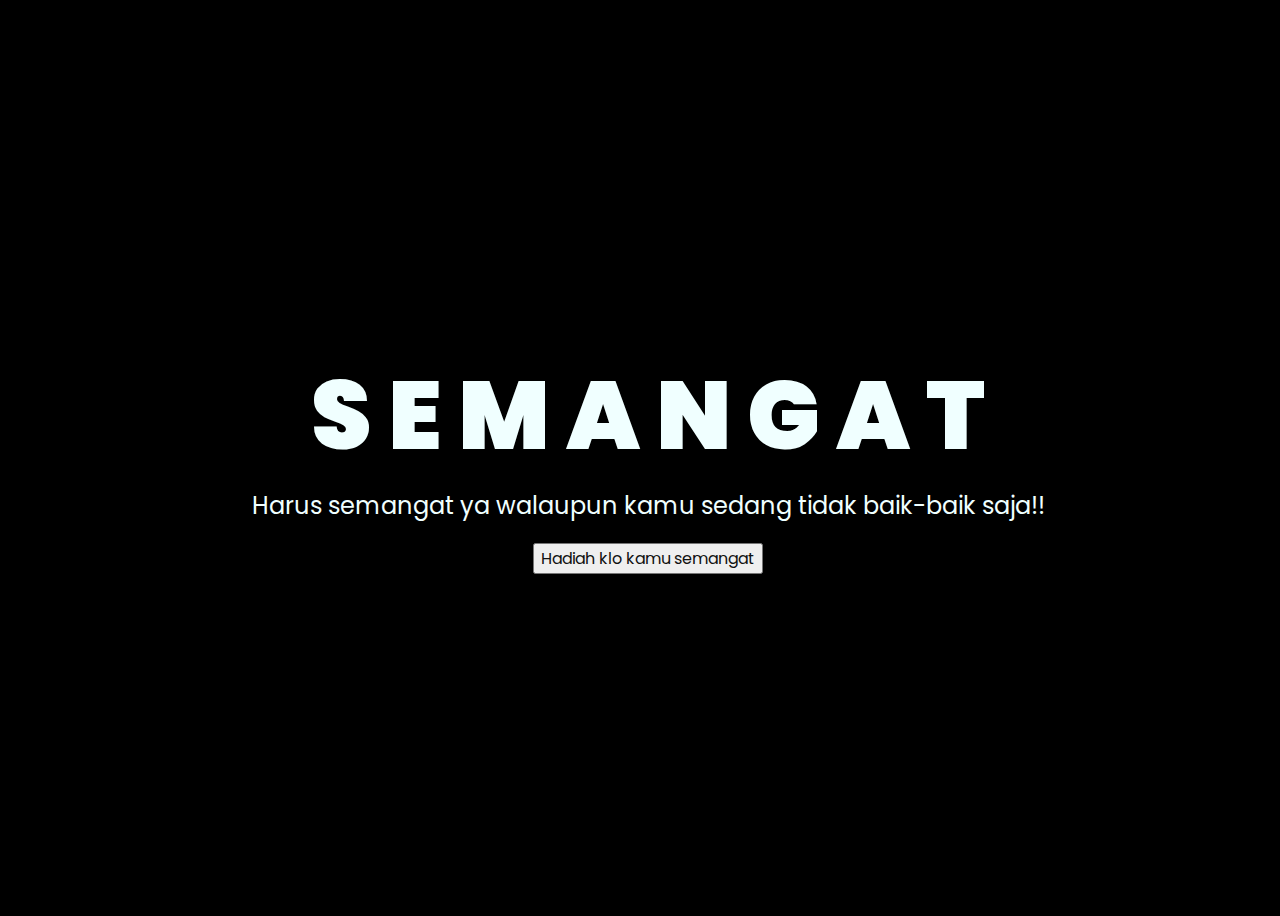
<file: kado-main/kado-main/index.html>
<!DOCTYPE html>
<html lang="en">
<head>
    <meta charset="UTF-8">
    <meta http-equiv="X-UA-Compatible" content="IE=edge">
    <meta name="viewport" content="width=device-width, initial-scale=1.0">
    <link rel="stylesheet" href="css/style.css">
    <link rel="icon" href="img/flowers.png" type="image/x-icon">
    <title>Flowers</title>
</head>
<body>
    <div class="greetings">
    <!-- silahkan menambah kata sesuai keinginan dengan <span>text...</span -->
        <span>S</span>
        <span>E</span>
        <span>M</span>
        <span>A</span>
        <span>N</span>
        <span>G</span>
        <span>A</span>
        <span>T</span>
    </div>
    <div class="description">
        <span>Harus semangat ya walaupun kamu sedang tidak baik-baik saja!!</span>
    </div>
    <div class="button">
        <button>
            <a href="flower.html">Hadiah klo kamu semangat</a>
        </button>
        
    </div>
</body>
</html>
</file>
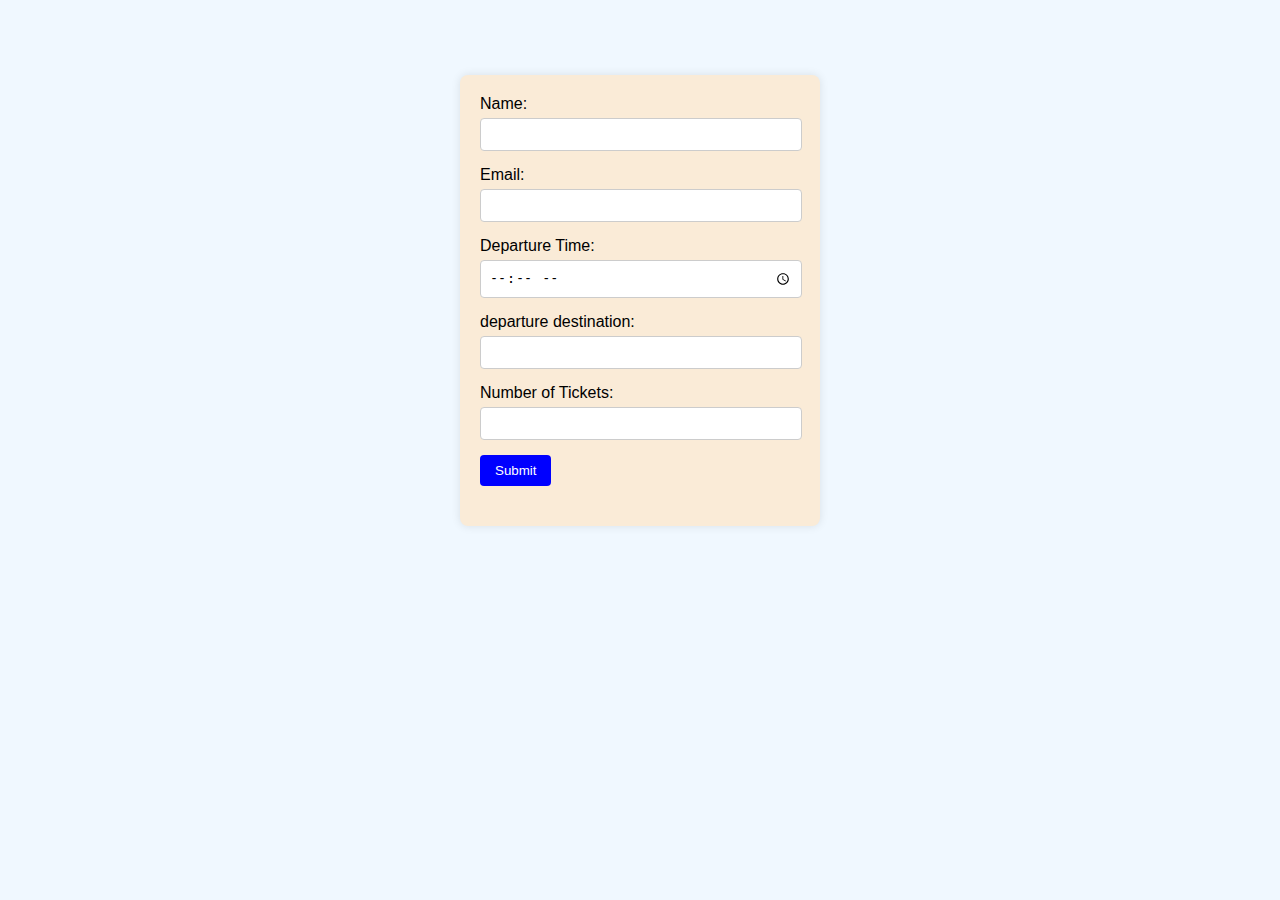
<file: Tugaspraktikum12/tugas12.html>
<!DOCTYPE html>
<html lang="en">
<head>
    <meta charset="UTF-8">
    <meta name="viewport" content="width=device-width, initial-scale=1.0">
    <style>
        body {
            display: flex;
            align-items: center;
            justify-content: center;
            font-family: Arial, sans-serif;
            background-color:aliceblue;
            margin: 0;
            height: 600px;
        }

        .container {
            background-color:antiquewhite;
            padding: 20px;
            border-radius: 8px;
            box-shadow: 0 0 10px rgba(0, 0, 0, 0.1);
            width: 320px;
        }
        .form-group {
            margin-bottom: 15px;
        }

        label {
            display: block;
            margin-bottom: 5px;
        }

        input[type="text"],
        input[type="email"],
        input[type="time"],
        input[type="number"] {
            width: 95%;
            padding: 8px;
            border-radius: 4px;
            border: 1px solid #ccc;
        }

        button {
            padding: 8px 15px;
            background-color:blue;
            color: #fff;
            border: none;
            border-radius: 4px;
            cursor: pointer;
        }
        button:hover {
            background-color:aqua;
        }

        .error {
            color: red;
            font-size: 14px;
            margin-top: 5px;
        }

        #result {
            margin-top: 20px;
            text-align: left;
        }
    </style>
    <title>Validation Form</title>
</head>
<body>
<div class="container">
    <form id="myForm">
        <div class="form-group">
        <label for="name">Name:</label>
        <input type="text" id="name" required maxlength="30">
        <div id="nameError" class="error"></div>
        </div>
        <div class="form-group">
            <label for="email">Email:</label>
            <input type="email" id="email" required>
            <div id="emailError" class="error"></div>
            </div> 
    
            <div class="form-group">
            <label for="departureTime">Departure Time:</label>
            <input type="time" id="departureTime" required>
            <div id="timeError" class="error"></div>
            </div>

            <div class="form-group">
                <label for="jam">departure destination:</label>
                <input type="text" name="jam" id="jam" required>
                <div id="emailError" class="error"></div>
            </div>
    
            <div class="form-group">
            <label for="numTickets">Number of Tickets:</label>
            <input type="number" id="numTickets" required min="1" max="10">
            <div id="ticketsError" class="error"></div>
            </div>
    
            <button type="button" onclick="validasiForm()">Submit</button>
        </form>
    
        <div id="result"></div>
    </div>
    <script>
        function validasiForm() {
            // Reset error messages
            document.getElementById('nameError').innerText = "";
            document.getElementById('emailError').innerText = "";
            document.getElementById('timeError').innerText = "";
            document.getElementById('ticketsError').innerText = "";
    
            // Get form values
            const name = document.getElementById('name').value;
            const email = document.getElementById('email').value;
            const departureTime = document.getElementById('departureTime').value;
            const numTickets = document.getElementById('numTickets').value;
    
            // Validation checks
            let isValid = true;
            if (name.length === 0 || name.length > 30) {
                document.getElementById('nameError').innerText = "Name is required (maximum 30 characters).";
                isValid = false;
            }
    
            const emailRegex = /^[^\s@]+@[^\s@]+\.[^\s@]+$/;
            if (!emailRegex.test(email)) {
                document.getElementById('emailError').innerText = "Enter a valid email address.";
                isValid = false;
            }
    
            const timeRegex = /^([01]?[0-9]|2[0-3]):[0-5][0-9]$/;
            if (!timeRegex.test(departureTime)) {
                document.getElementById('timeError').innerText = "Enter a valid 24-hour time format (HH:mm).";
                isValid = false;
            }

            if (!isValidTujuan(tujuan)) {
                showError('tujuan', 'Tujuan Keberangkatan harus diisi');
                isValid = false;
            }
    
            if (numTickets < 1 || numTickets > 10 || isNaN(numTickets)) {
                document.getElementById('ticketsError').innerText = "Number of tickets must be between 1 and 10.";
                isValid = false;
            }
      // Display result
      if (isValid) {
        const resultDiv = document.getElementById('result');
        resultDiv.innerHTML = `
            <h2>Form Data:</h2>
            <p><strong>Name:</strong> ${name}</p>
            <p><strong>Email:</strong> ${email}</p>
            <p><strong>Departure Time:</strong> ${departureTime}</p>
            <p><strong>Number of Tickets:</strong> ${numTickets}</p>
        `;
    }
}
</script>

</body>
</html>
</file>
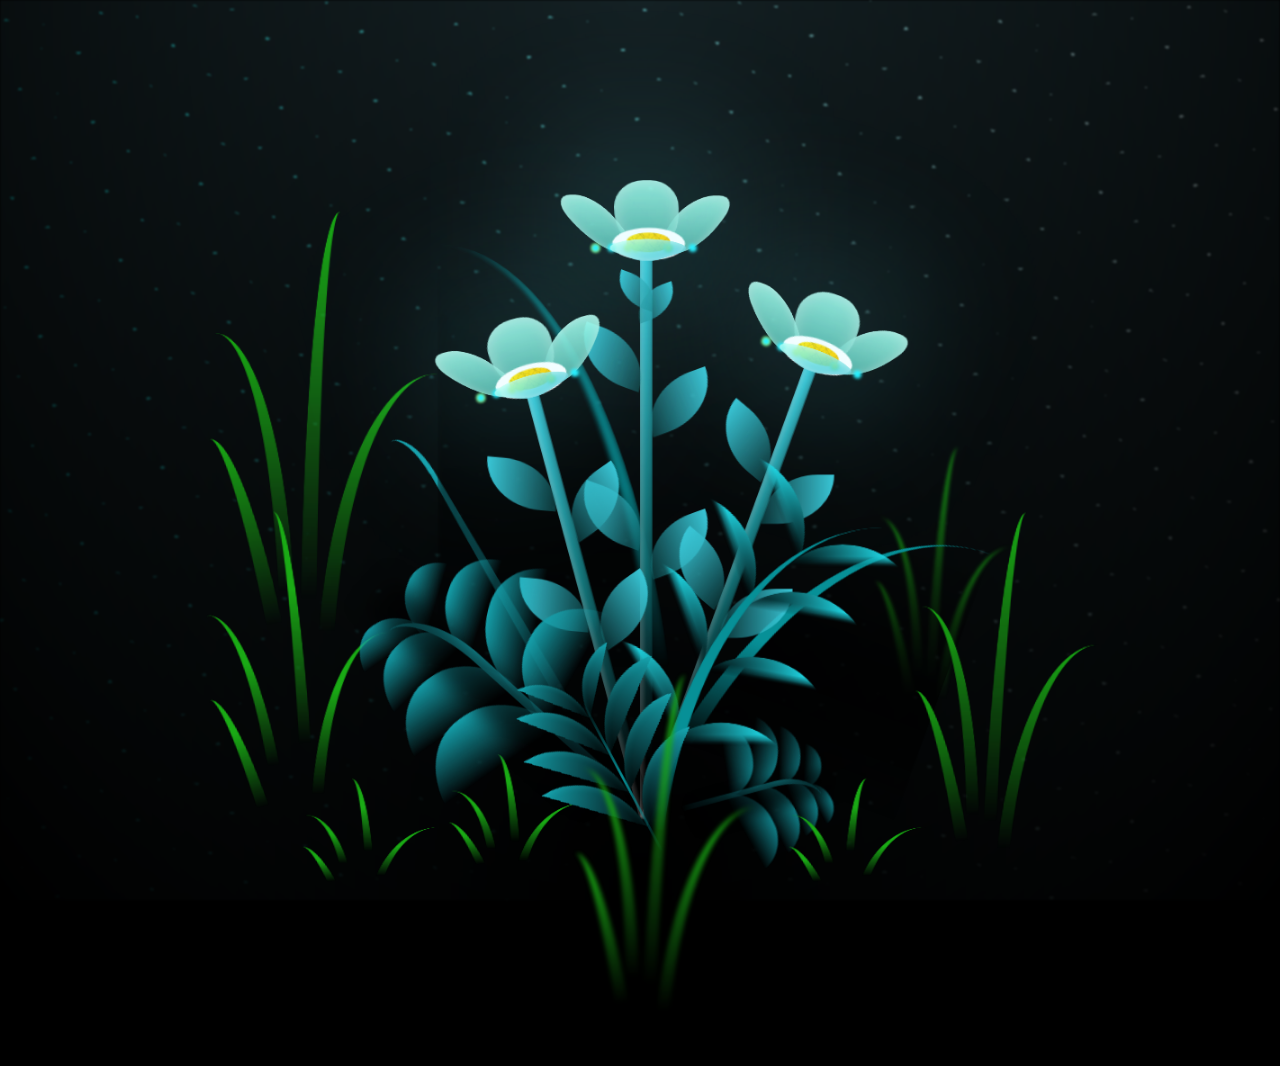
<file: kado-main/kado-main/flower.html>
<!DOCTYPE html>
<html lang="en">
<head>
    <meta charset="UTF-8">
    <meta http-equiv="X-UA-Compatible" content="IE=edge">
    <meta name="viewport" content="width=device-width, initial-scale=1.0">
    <link rel="stylesheet" href="css/main.css">
    <link rel="icon" href="img/flowers.png" type="image/x-icon">
    <title>flowers</title>
</head>
<body class="container">
  <!-- Pembuat code: https://codepen.io/mdusmanansari/pen/BamepLe -->
    <div class="night"></div>
    <div class="flowers">
      <div class="flower flower--1">
        <div class="flower__leafs flower__leafs--1">
          <div class="flower__leaf flower__leaf--1"></div>
          <div class="flower__leaf flower__leaf--2"></div>
          <div class="flower__leaf flower__leaf--3"></div>
          <div class="flower__leaf flower__leaf--4"></div>
          <div class="flower__white-circle"></div>
  
          <div class="flower__light flower__light--1"></div>
          <div class="flower__light flower__light--2"></div>
          <div class="flower__light flower__light--3"></div>
          <div class="flower__light flower__light--4"></div>
          <div class="flower__light flower__light--5"></div>
          <div class="flower__light flower__light--6"></div>
          <div class="flower__light flower__light--7"></div>
          <div class="flower__light flower__light--8"></div>
  
        </div>
        <div class="flower__line">
          <div class="flower__line__leaf flower__line__leaf--1"></div>
          <div class="flower__line__leaf flower__line__leaf--2"></div>
          <div class="flower__line__leaf flower__line__leaf--3"></div>
          <div class="flower__line__leaf flower__line__leaf--4"></div>
          <div class="flower__line__leaf flower__line__leaf--5"></div>
          <div class="flower__line__leaf flower__line__leaf--6"></div>
        </div>
      </div>
  
      <div class="flower flower--2">
        <div class="flower__leafs flower__leafs--2">
          <div class="flower__leaf flower__leaf--1"></div>
          <div class="flower__leaf flower__leaf--2"></div>
          <div class="flower__leaf flower__leaf--3"></div>
          <div class="flower__leaf flower__leaf--4"></div>
          <div class="flower__white-circle"></div>
  
          <div class="flower__light flower__light--1"></div>
          <div class="flower__light flower__light--2"></div>
          <div class="flower__light flower__light--3"></div>
          <div class="flower__light flower__light--4"></div>
          <div class="flower__light flower__light--5"></div>
          <div class="flower__light flower__light--6"></div>
          <div class="flower__light flower__light--7"></div>
          <div class="flower__light flower__light--8"></div>
  
        </div>
        <div class="flower__line">
          <div class="flower__line__leaf flower__line__leaf--1"></div>
          <div class="flower__line__leaf flower__line__leaf--2"></div>
          <div class="flower__line__leaf flower__line__leaf--3"></div>
          <div class="flower__line__leaf flower__line__leaf--4"></div>
        </div>
      </div>
  
      <div class="flower flower--3">
        <div class="flower__leafs flower__leafs--3">
          <div class="flower__leaf flower__leaf--1"></div>
          <div class="flower__leaf flower__leaf--2"></div>
          <div class="flower__leaf flower__leaf--3"></div>
          <div class="flower__leaf flower__leaf--4"></div>
          <div class="flower__white-circle"></div>
  
          <div class="flower__light flower__light--1"></div>
          <div class="flower__light flower__light--2"></div>
          <div class="flower__light flower__light--3"></div>
          <div class="flower__light flower__light--4"></div>
          <div class="flower__light flower__light--5"></div>
          <div class="flower__light flower__light--6"></div>
          <div class="flower__light flower__light--7"></div>
          <div class="flower__light flower__light--8"></div>
  
        </div>
        <div class="flower__line">
          <div class="flower__line__leaf flower__line__leaf--1"></div>
          <div class="flower__line__leaf flower__line__leaf--2"></div>
          <div class="flower__line__leaf flower__line__leaf--3"></div>
          <div class="flower__line__leaf flower__line__leaf--4"></div>
        </div>
      </div>
  
      <div class="grow-ans" style="--d:1.2s">
        <div class="flower__g-long">
          <div class="flower__g-long__top"></div>
          <div class="flower__g-long__bottom"></div>
        </div>
      </div>
  
      <div class="growing-grass">
        <div class="flower__grass flower__grass--1">
          <div class="flower__grass--top"></div>
          <div class="flower__grass--bottom"></div>
          <div class="flower__grass__leaf flower__grass__leaf--1"></div>
          <div class="flower__grass__leaf flower__grass__leaf--2"></div>
          <div class="flower__grass__leaf flower__grass__leaf--3"></div>
          <div class="flower__grass__leaf flower__grass__leaf--4"></div>
          <div class="flower__grass__leaf flower__grass__leaf--5"></div>
          <div class="flower__grass__leaf flower__grass__leaf--6"></div>
          <div class="flower__grass__leaf flower__grass__leaf--7"></div>
          <div class="flower__grass__leaf flower__grass__leaf--8"></div>
          <div class="flower__grass__overlay"></div>
        </div>
      </div>
  
      <div class="growing-grass">
        <div class="flower__grass flower__grass--2">
          <div class="flower__grass--top"></div>
          <div class="flower__grass--bottom"></div>
          <div class="flower__grass__leaf flower__grass__leaf--1"></div>
          <div class="flower__grass__leaf flower__grass__leaf--2"></div>
          <div class="flower__grass__leaf flower__grass__leaf--3"></div>
          <div class="flower__grass__leaf flower__grass__leaf--4"></div>
          <div class="flower__grass__leaf flower__grass__leaf--5"></div>
          <div class="flower__grass__leaf flower__grass__leaf--6"></div>
          <div class="flower__grass__leaf flower__grass__leaf--7"></div>
          <div class="flower__grass__leaf flower__grass__leaf--8"></div>
          <div class="flower__grass__overlay"></div>
        </div>
      </div>
  
      <div class="grow-ans" style="--d:2.4s">
        <div class="flower__g-right flower__g-right--1">
          <div class="leaf"></div>
        </div>
      </div>
  
      <div class="grow-ans" style="--d:2.8s">
        <div class="flower__g-right flower__g-right--2">
          <div class="leaf"></div>
        </div>
      </div>
  
      <div class="grow-ans" style="--d:2.8s">
        <div class="flower__g-front">
          <div class="flower__g-front__leaf-wrapper flower__g-front__leaf-wrapper--1">
            <div class="flower__g-front__leaf"></div>
          </div>
          <div class="flower__g-front__leaf-wrapper flower__g-front__leaf-wrapper--2">
            <div class="flower__g-front__leaf"></div>
          </div>
          <div class="flower__g-front__leaf-wrapper flower__g-front__leaf-wrapper--3">
            <div class="flower__g-front__leaf"></div>
          </div>
          <div class="flower__g-front__leaf-wrapper flower__g-front__leaf-wrapper--4">
            <div class="flower__g-front__leaf"></div>
          </div>
          <div class="flower__g-front__leaf-wrapper flower__g-front__leaf-wrapper--5">
            <div class="flower__g-front__leaf"></div>
          </div>
          <div class="flower__g-front__leaf-wrapper flower__g-front__leaf-wrapper--6">
            <div class="flower__g-front__leaf"></div>
          </div>
          <div class="flower__g-front__leaf-wrapper flower__g-front__leaf-wrapper--7">
            <div class="flower__g-front__leaf"></div>
          </div>
          <div class="flower__g-front__leaf-wrapper flower__g-front__leaf-wrapper--8">
            <div class="flower__g-front__leaf"></div>
          </div>
          <div class="flower__g-front__line"></div>
        </div>
      </div>
  
      <div class="grow-ans" style="--d:3.2s">
        <div class="flower__g-fr">
          <div class="leaf"></div>
          <div class="flower__g-fr__leaf flower__g-fr__leaf--1"></div>
          <div class="flower__g-fr__leaf flower__g-fr__leaf--2"></div>
          <div class="flower__g-fr__leaf flower__g-fr__leaf--3"></div>
          <div class="flower__g-fr__leaf flower__g-fr__leaf--4"></div>
          <div class="flower__g-fr__leaf flower__g-fr__leaf--5"></div>
          <div class="flower__g-fr__leaf flower__g-fr__leaf--6"></div>
          <div class="flower__g-fr__leaf flower__g-fr__leaf--7"></div>
          <div class="flower__g-fr__leaf flower__g-fr__leaf--8"></div>
        </div>
      </div>
  
      <div class="long-g long-g--0">
        <div class="grow-ans" style="--d:3s">
          <div class="leaf leaf--0"></div>
        </div>
        <div class="grow-ans" style="--d:2.2s">
          <div class="leaf leaf--1"></div>
        </div>
        <div class="grow-ans" style="--d:3.4s">
          <div class="leaf leaf--2"></div>
        </div>
        <div class="grow-ans" style="--d:3.6s">
          <div class="leaf leaf--3"></div>
        </div>
      </div>
  
      <div class="long-g long-g--1">
        <div class="grow-ans" style="--d:3.6s">
          <div class="leaf leaf--0"></div>
        </div>
        <div class="grow-ans" style="--d:3.8s">
          <div class="leaf leaf--1"></div>
        </div>
        <div class="grow-ans" style="--d:4s">
          <div class="leaf leaf--2"></div>
        </div>
        <div class="grow-ans" style="--d:4.2s">
          <div class="leaf leaf--3"></div>
        </div>
      </div>
  
      <div class="long-g long-g--2">
        <div class="grow-ans" style="--d:4s">
          <div class="leaf leaf--0"></div>
        </div>
        <div class="grow-ans" style="--d:4.2s">
          <div class="leaf leaf--1"></div>
        </div>
        <div class="grow-ans" style="--d:4.4s">
          <div class="leaf leaf--2"></div>
        </div>
        <div class="grow-ans" style="--d:4.6s">
          <div class="leaf leaf--3"></div>
        </div>
      </div>
  
      <div class="long-g long-g--3">
        <div class="grow-ans" style="--d:4s">
          <div class="leaf leaf--0"></div>
        </div>
        <div class="grow-ans" style="--d:4.2s">
          <div class="leaf leaf--1"></div>
        </div>
        <div class="grow-ans" style="--d:3s">
          <div class="leaf leaf--2"></div>
        </div>
        <div class="grow-ans" style="--d:3.6s">
          <div class="leaf leaf--3"></div>
        </div>
      </div>
  
      <div class="long-g long-g--4">
        <div class="grow-ans" style="--d:4s">
          <div class="leaf leaf--0"></div>
        </div>
        <div class="grow-ans" style="--d:4.2s">
          <div class="leaf leaf--1"></div>
        </div>
        <div class="grow-ans" style="--d:3s">
          <div class="leaf leaf--2"></div>
        </div>
        <div class="grow-ans" style="--d:3.6s">
          <div class="leaf leaf--3"></div>
        </div>
      </div>
  
      <div class="long-g long-g--5">
        <div class="grow-ans" style="--d:4s">
          <div class="leaf leaf--0"></div>
        </div>
        <div class="grow-ans" style="--d:4.2s">
          <div class="leaf leaf--1"></div>
        </div>
        <div class="grow-ans" style="--d:3s">
          <div class="leaf leaf--2"></div>
        </div>
        <div class="grow-ans" style="--d:3.6s">
          <div class="leaf leaf--3"></div>
        </div>
      </div>
  
      <div class="long-g long-g--6">
        <div class="grow-ans" style="--d:4.2s">
          <div class="leaf leaf--0"></div>
        </div>
        <div class="grow-ans" style="--d:4.4s">
          <div class="leaf leaf--1"></div>
        </div>
        <div class="grow-ans" style="--d:4.6s">
          <div class="leaf leaf--2"></div>
        </div>
        <div class="grow-ans" style="--d:4.8s">
          <div class="leaf leaf--3"></div>
        </div>
      </div>
  
      <div class="long-g long-g--7">
        <div class="grow-ans" style="--d:3s">
          <div class="leaf leaf--0"></div>
        </div>
        <div class="grow-ans" style="--d:3.2s">
          <div class="leaf leaf--1"></div>
        </div>
        <div class="grow-ans" style="--d:3.5s">
          <div class="leaf leaf--2"></div>
        </div>
        <div class="grow-ans" style="--d:3.6s">
          <div class="leaf leaf--3"></div>
        </div>
      </div>
    </div>
    <script src="main.js"></script>
  </body>
</html>
</file>
<file: kado-main/kado-main/css/style.css>
@import url('https://fonts.googleapis.com/css2?family=Poppins:ital,wght@0,500;1,900&display=swap');
*{
    font-family: 'Poppins',cursive;
}
body{
    color: azure;
    width: 100%;
    height: 100vh;
    display: flex;
    flex-direction: column;
    align-items: center;
    justify-content: center;
    background-color: black;
}
.greetings{
    font-size: 6rem;
    font-weight: 900;
}
.greetings > span{
    animation: glow 2.5s ease-in-out infinite;
}
@keyframes glow{
    0%, 100%{
        color: #fff;
        text-shadow: 0 0 12px #39c6d6, 0 0 50px #39c6d6, 0 0 100px #39c6d6;
    }
    10%, 90%{
        color: #111;
        text-shadow: none;
    }
}
.greetings > span:nth-child(2){
    animation-delay: .1s ;
}
.greetings > span:nth-child(3){
    animation-delay: .1s ;
}
.greetings > span:nth-child(4){
    animation-delay: .1s;
}
.greetings > span:nth-child(5){
    animation-delay: .1s;
}
.greetings > span:nth-child(6){
    animation-delay: .1s;
}
.greetings > span:nth-child(7){
    animation-delay: .1s;
}
.greetings > span:nth-child(8){
    animation-delay: .1s;
}

.description{
    font-size: 1.5rem;
    margin-bottom: 20px;
}

.button a{
    text-decoration: none;
    font-size: 1rem;
    color: #111;
}

@media screen and (max-width:574px){
    .greetings{
        display: block;
        font-size: 3rem;
        font-weight: 500;
        text-align: center;
    }
    .description{
        font-size: 1rem;
    }
    
    .button a{
        font-size: .5rem;
    }
}
</file>
<file: kado-main/kado-main/css/main.css>
*,
*::after,
*::before {
  padding: 0;
  margin: 0;
  box-sizing: border-box;
}

:root {
  --dark-color: #000;
}

body {
  display: flex;
  align-items: flex-end;
  justify-content: center;
  min-height: 100vh;
  background-color: var(--dark-color);
  overflow: hidden;
  perspective: 1000px;
}

.night {
  position: fixed;
  left: 50%;
  top: 0;
  transform: translateX(-50%);
  width: 100%;
  height: 100%;
  filter: blur(0.1vmin);
  background-image: radial-gradient(ellipse at top, transparent 0%, var(--dark-color)), radial-gradient(ellipse at bottom, var(--dark-color), rgba(145, 233, 255, 0.2)), repeating-linear-gradient(220deg, rgb(0, 0, 0) 0px, rgb(0, 0, 0) 19px, transparent 19px, transparent 22px), repeating-linear-gradient(189deg, rgb(0, 0, 0) 0px, rgb(0, 0, 0) 19px, transparent 19px, transparent 22px), repeating-linear-gradient(148deg, rgb(0, 0, 0) 0px, rgb(0, 0, 0) 19px, transparent 19px, transparent 22px), linear-gradient(90deg, rgb(0, 255, 250), rgb(240, 240, 240));
}

.flowers {
  position: relative;
  transform: scale(0.9);
}

.flower {
  position: absolute;
  bottom: 10vmin;
  transform-origin: bottom center;
  z-index: 10;
  --fl-speed: 0.8s;
}
.flower--1 {
  -webkit-animation: moving-flower-1 4s linear infinite;
          animation: moving-flower-1 4s linear infinite;
}
.flower--1 .flower__line {
  height: 70vmin;
  -webkit-animation-delay: 0.3s;
          animation-delay: 0.3s;
}
.flower--1 .flower__line__leaf--1 {
  -webkit-animation: blooming-leaf-right var(--fl-speed) 1.6s backwards;
          animation: blooming-leaf-right var(--fl-speed) 1.6s backwards;
}
.flower--1 .flower__line__leaf--2 {
  -webkit-animation: blooming-leaf-right var(--fl-speed) 1.4s backwards;
          animation: blooming-leaf-right var(--fl-speed) 1.4s backwards;
}
.flower--1 .flower__line__leaf--3 {
  -webkit-animation: blooming-leaf-left var(--fl-speed) 1.2s backwards;
          animation: blooming-leaf-left var(--fl-speed) 1.2s backwards;
}
.flower--1 .flower__line__leaf--4 {
  -webkit-animation: blooming-leaf-left var(--fl-speed) 1s backwards;
          animation: blooming-leaf-left var(--fl-speed) 1s backwards;
}
.flower--1 .flower__line__leaf--5 {
  -webkit-animation: blooming-leaf-right var(--fl-speed) 1.8s backwards;
          animation: blooming-leaf-right var(--fl-speed) 1.8s backwards;
}
.flower--1 .flower__line__leaf--6 {
  -webkit-animation: blooming-leaf-left var(--fl-speed) 2s backwards;
          animation: blooming-leaf-left var(--fl-speed) 2s backwards;
}
.flower--2 {
  left: 50%;
  transform: rotate(20deg);
  -webkit-animation: moving-flower-2 4s linear infinite;
          animation: moving-flower-2 4s linear infinite;
}
.flower--2 .flower__line {
  height: 60vmin;
  -webkit-animation-delay: 0.6s;
          animation-delay: 0.6s;
}
.flower--2 .flower__line__leaf--1 {
  -webkit-animation: blooming-leaf-right var(--fl-speed) 1.9s backwards;
          animation: blooming-leaf-right var(--fl-speed) 1.9s backwards;
}
.flower--2 .flower__line__leaf--2 {
  -webkit-animation: blooming-leaf-right var(--fl-speed) 1.7s backwards;
          animation: blooming-leaf-right var(--fl-speed) 1.7s backwards;
}
.flower--2 .flower__line__leaf--3 {
  -webkit-animation: blooming-leaf-left var(--fl-speed) 1.5s backwards;
          animation: blooming-leaf-left var(--fl-speed) 1.5s backwards;
}
.flower--2 .flower__line__leaf--4 {
  -webkit-animation: blooming-leaf-left var(--fl-speed) 1.3s backwards;
          animation: blooming-leaf-left var(--fl-speed) 1.3s backwards;
}
.flower--3 {
  left: 50%;
  transform: rotate(-15deg);
  -webkit-animation: moving-flower-3 4s linear infinite;
          animation: moving-flower-3 4s linear infinite;
}
.flower--3 .flower__line {
  -webkit-animation-delay: 0.9s;
          animation-delay: 0.9s;
}
.flower--3 .flower__line__leaf--1 {
  -webkit-animation: blooming-leaf-right var(--fl-speed) 2.5s backwards;
          animation: blooming-leaf-right var(--fl-speed) 2.5s backwards;
}
.flower--3 .flower__line__leaf--2 {
  -webkit-animation: blooming-leaf-right var(--fl-speed) 2.3s backwards;
          animation: blooming-leaf-right var(--fl-speed) 2.3s backwards;
}
.flower--3 .flower__line__leaf--3 {
  -webkit-animation: blooming-leaf-left var(--fl-speed) 2.1s backwards;
          animation: blooming-leaf-left var(--fl-speed) 2.1s backwards;
}
.flower--3 .flower__line__leaf--4 {
  -webkit-animation: blooming-leaf-left var(--fl-speed) 1.9s backwards;
          animation: blooming-leaf-left var(--fl-speed) 1.9s backwards;
}
.flower__leafs {
  position: relative;
  -webkit-animation: blooming-flower 2s backwards;
          animation: blooming-flower 2s backwards;
}
.flower__leafs--1 {
  -webkit-animation-delay: 1.1s;
          animation-delay: 1.1s;
}
.flower__leafs--2 {
  -webkit-animation-delay: 1.4s;
          animation-delay: 1.4s;
}
.flower__leafs--3 {
  -webkit-animation-delay: 1.7s;
          animation-delay: 1.7s;
}
.flower__leafs::after {
  content: "";
  position: absolute;
  left: 0;
  top: 0;
  transform: translate(-50%, -100%);
  width: 8vmin;
  height: 8vmin;
  background-color: #6bf0ff;
  filter: blur(10vmin);
}
.flower__leaf {
  position: absolute;
  bottom: 0;
  left: 50%;
  width: 8vmin;
  height: 11vmin;
  border-radius: 51% 49% 47% 53%/44% 45% 55% 69%;
  background-color: #a7ffee;
  background-image: linear-gradient(to top, #54b8aa, #a7ffee);
  transform-origin: bottom center;
  opacity: 0.9;
  box-shadow: inset 0 0 2vmin rgba(255, 255, 255, 0.5);
}
.flower__leaf--1 {
  transform: translate(-10%, 1%) rotateY(40deg) rotateX(-50deg);
}
.flower__leaf--2 {
  transform: translate(-50%, -4%) rotateX(40deg);
}
.flower__leaf--3 {
  transform: translate(-90%, 0%) rotateY(45deg) rotateX(50deg);
}
.flower__leaf--4 {
  width: 8vmin;
  height: 8vmin;
  transform-origin: bottom left;
  border-radius: 4vmin 10vmin 4vmin 4vmin;
  transform: translate(0%, 18%) rotateX(70deg) rotate(-43deg);
  background-image: linear-gradient(to top, #39c6d6, #a7ffee);
  z-index: 1;
  opacity: 0.8;
}
.flower__white-circle {
  position: absolute;
  left: -3.5vmin;
  top: -3vmin;
  width: 9vmin;
  height: 4vmin;
  border-radius: 50%;
  background-color: #fff;
}
.flower__white-circle::after {
  content: "";
  position: absolute;
  left: 50%;
  top: 45%;
  transform: translate(-50%, -50%);
  width: 60%;
  height: 60%;
  border-radius: inherit;
  background-image: repeating-linear-gradient(135deg, rgba(0, 0, 0, 0.03) 0px, rgba(0, 0, 0, 0.03) 1px, transparent 1px, transparent 12px), repeating-linear-gradient(45deg, rgba(0, 0, 0, 0.03) 0px, rgba(0, 0, 0, 0.03) 1px, transparent 1px, transparent 12px), repeating-linear-gradient(67.5deg, rgba(0, 0, 0, 0.03) 0px, rgba(0, 0, 0, 0.03) 1px, transparent 1px, transparent 12px), repeating-linear-gradient(135deg, rgba(0, 0, 0, 0.03) 0px, rgba(0, 0, 0, 0.03) 1px, transparent 1px, transparent 12px), repeating-linear-gradient(45deg, rgba(0, 0, 0, 0.03) 0px, rgba(0, 0, 0, 0.03) 1px, transparent 1px, transparent 12px), repeating-linear-gradient(112.5deg, rgba(0, 0, 0, 0.03) 0px, rgba(0, 0, 0, 0.03) 1px, transparent 1px, transparent 12px), repeating-linear-gradient(112.5deg, rgba(0, 0, 0, 0.03) 0px, rgba(0, 0, 0, 0.03) 1px, transparent 1px, transparent 12px), repeating-linear-gradient(45deg, rgba(0, 0, 0, 0.03) 0px, rgba(0, 0, 0, 0.03) 1px, transparent 1px, transparent 12px), repeating-linear-gradient(22.5deg, rgba(0, 0, 0, 0.03) 0px, rgba(0, 0, 0, 0.03) 1px, transparent 1px, transparent 12px), repeating-linear-gradient(45deg, rgba(0, 0, 0, 0.03) 0px, rgba(0, 0, 0, 0.03) 1px, transparent 1px, transparent 12px), repeating-linear-gradient(22.5deg, rgba(0, 0, 0, 0.03) 0px, rgba(0, 0, 0, 0.03) 1px, transparent 1px, transparent 12px), repeating-linear-gradient(135deg, rgba(0, 0, 0, 0.03) 0px, rgba(0, 0, 0, 0.03) 1px, transparent 1px, transparent 12px), repeating-linear-gradient(157.5deg, rgba(0, 0, 0, 0.03) 0px, rgba(0, 0, 0, 0.03) 1px, transparent 1px, transparent 12px), repeating-linear-gradient(67.5deg, rgba(0, 0, 0, 0.03) 0px, rgba(0, 0, 0, 0.03) 1px, transparent 1px, transparent 12px), repeating-linear-gradient(67.5deg, rgba(0, 0, 0, 0.03) 0px, rgba(0, 0, 0, 0.03) 1px, transparent 1px, transparent 12px), linear-gradient(90deg, rgb(255, 235, 18), rgb(255, 206, 0));
}
.flower__line {
  height: 55vmin;
  width: 1.5vmin;
  background-image: linear-gradient(to left, rgba(0, 0, 0, 0.2), transparent, rgba(255, 255, 255, 0.2)), linear-gradient(to top, transparent 10%, #14757a, #39c6d6);
  box-shadow: inset 0 0 2px rgba(0, 0, 0, 0.5);
  -webkit-animation: grow-flower-tree 4s backwards;
          animation: grow-flower-tree 4s backwards;
}
.flower__line__leaf {
  --w: 7vmin;
  --h: calc(var(--w) + 2vmin);
  position: absolute;
  top: 20%;
  left: 90%;
  width: var(--w);
  height: var(--h);
  border-top-right-radius: var(--h);
  border-bottom-left-radius: var(--h);
  background-image: linear-gradient(to top, rgba(20, 117, 122, 0.4), #39c6d6);
}
.flower__line__leaf--1 {
  transform: rotate(70deg) rotateY(30deg);
}
.flower__line__leaf--2 {
  top: 45%;
  transform: rotate(70deg) rotateY(30deg);
}
.flower__line__leaf--3, .flower__line__leaf--4, .flower__line__leaf--6 {
  border-top-right-radius: 0;
  border-bottom-left-radius: 0;
  border-top-left-radius: var(--h);
  border-bottom-right-radius: var(--h);
  left: -460%;
  top: 12%;
  transform: rotate(-70deg) rotateY(30deg);
}
.flower__line__leaf--4 {
  top: 40%;
}
.flower__line__leaf--5 {
  top: 0;
  transform-origin: left;
  transform: rotate(70deg) rotateY(30deg) scale(0.6);
}
.flower__line__leaf--6 {
  top: -2%;
  left: -450%;
  transform-origin: right;
  transform: rotate(-70deg) rotateY(30deg) scale(0.6);
}
.flower__light {
  position: absolute;
  bottom: 0vmin;
  width: 1vmin;
  height: 1vmin;
  background-color: rgb(255, 251, 0);
  border-radius: 50%;
  filter: blur(0.2vmin);
  -webkit-animation: light-ans 4s linear infinite backwards;
          animation: light-ans 4s linear infinite backwards;
}
.flower__light:nth-child(odd) {
  background-color: #23f0ff;
}
.flower__light--1 {
  left: -2vmin;
  -webkit-animation-delay: 1s;
          animation-delay: 1s;
}
.flower__light--2 {
  left: 3vmin;
  -webkit-animation-delay: 0.5s;
          animation-delay: 0.5s;
}
.flower__light--3 {
  left: -6vmin;
  -webkit-animation-delay: 0.3s;
          animation-delay: 0.3s;
}
.flower__light--4 {
  left: 6vmin;
  -webkit-animation-delay: 0.9s;
          animation-delay: 0.9s;
}
.flower__light--5 {
  left: -1vmin;
  -webkit-animation-delay: 1.5s;
          animation-delay: 1.5s;
}
.flower__light--6 {
  left: -4vmin;
  -webkit-animation-delay: 3s;
          animation-delay: 3s;
}
.flower__light--7 {
  left: 3vmin;
  -webkit-animation-delay: 2s;
          animation-delay: 2s;
}
.flower__light--8 {
  left: -6vmin;
  -webkit-animation-delay: 3.5s;
          animation-delay: 3.5s;
}
.flower__grass {
  --c: #159faa;
  --line-w: 1.5vmin;
  position: absolute;
  bottom: 12vmin;
  left: -7vmin;
  display: flex;
  flex-direction: column;
  align-items: flex-end;
  z-index: 20;
  transform-origin: bottom center;
  transform: rotate(-48deg) rotateY(40deg);
}
.flower__grass--1 {
  -webkit-animation: moving-grass 2s linear infinite;
          animation: moving-grass 2s linear infinite;
}
.flower__grass--2 {
  left: 2vmin;
  bottom: 10vmin;
  transform: scale(0.5) rotate(75deg) rotateX(10deg) rotateY(-200deg);
  opacity: 0.8;
  z-index: 0;
  -webkit-animation: moving-grass--2 1.5s linear infinite;
          animation: moving-grass--2 1.5s linear infinite;
}
.flower__grass--top {
  width: 7vmin;
  height: 10vmin;
  border-top-right-radius: 100%;
  border-right: var(--line-w) solid var(--c);
  transform-origin: bottom center;
  transform: rotate(-2deg);
}
.flower__grass--bottom {
  margin-top: -2px;
  width: var(--line-w);
  height: 25vmin;
  background-image: linear-gradient(to top, transparent, var(--c));
}
.flower__grass__leaf {
  --size: 10vmin;
  position: absolute;
  width: calc(var(--size) * 2.1);
  height: var(--size);
  border-top-left-radius: var(--size);
  border-top-right-radius: var(--size);
  background-image: linear-gradient(to top, transparent, transparent 30%, var(--c));
  z-index: 100;
}
.flower__grass__leaf--1 {
  top: -6%;
  left: 30%;
  --size: 6vmin;
  transform: rotate(-20deg);
  -webkit-animation: growing-grass-ans--1 2s 2.6s backwards;
          animation: growing-grass-ans--1 2s 2.6s backwards;
}
@-webkit-keyframes growing-grass-ans--1 {
  0% {
    transform-origin: bottom left;
    transform: rotate(-20deg) scale(0);
  }
}
@keyframes growing-grass-ans--1 {
  0% {
    transform-origin: bottom left;
    transform: rotate(-20deg) scale(0);
  }
}
.flower__grass__leaf--2 {
  top: -5%;
  left: -110%;
  --size: 6vmin;
  transform: rotate(10deg);
  -webkit-animation: growing-grass-ans--2 2s 2.4s linear backwards;
          animation: growing-grass-ans--2 2s 2.4s linear backwards;
}
@-webkit-keyframes growing-grass-ans--2 {
  0% {
    transform-origin: bottom right;
    transform: rotate(10deg) scale(0);
  }
}
@keyframes growing-grass-ans--2 {
  0% {
    transform-origin: bottom right;
    transform: rotate(10deg) scale(0);
  }
}
.flower__grass__leaf--3 {
  top: 5%;
  left: 60%;
  --size: 8vmin;
  transform: rotate(-18deg) rotateX(-20deg);
  -webkit-animation: growing-grass-ans--3 2s 2.2s linear backwards;
          animation: growing-grass-ans--3 2s 2.2s linear backwards;
}
@-webkit-keyframes growing-grass-ans--3 {
  0% {
    transform-origin: bottom left;
    transform: rotate(-18deg) rotateX(-20deg) scale(0);
  }
}
@keyframes growing-grass-ans--3 {
  0% {
    transform-origin: bottom left;
    transform: rotate(-18deg) rotateX(-20deg) scale(0);
  }
}
.flower__grass__leaf--4 {
  top: 6%;
  left: -135%;
  --size: 8vmin;
  transform: rotate(2deg);
  -webkit-animation: growing-grass-ans--4 2s 2s linear backwards;
          animation: growing-grass-ans--4 2s 2s linear backwards;
}
@-webkit-keyframes growing-grass-ans--4 {
  0% {
    transform-origin: bottom right;
    transform: rotate(2deg) scale(0);
  }
}
@keyframes growing-grass-ans--4 {
  0% {
    transform-origin: bottom right;
    transform: rotate(2deg) scale(0);
  }
}
.flower__grass__leaf--5 {
  top: 20%;
  left: 60%;
  --size: 10vmin;
  transform: rotate(-24deg) rotateX(-20deg);
  -webkit-animation: growing-grass-ans--5 2s 1.8s linear backwards;
          animation: growing-grass-ans--5 2s 1.8s linear backwards;
}
@-webkit-keyframes growing-grass-ans--5 {
  0% {
    transform-origin: bottom left;
    transform: rotate(-24deg) rotateX(-20deg) scale(0);
  }
}
@keyframes growing-grass-ans--5 {
  0% {
    transform-origin: bottom left;
    transform: rotate(-24deg) rotateX(-20deg) scale(0);
  }
}
.flower__grass__leaf--6 {
  top: 22%;
  left: -180%;
  --size: 10vmin;
  transform: rotate(10deg);
  -webkit-animation: growing-grass-ans--6 2s 1.6s linear backwards;
          animation: growing-grass-ans--6 2s 1.6s linear backwards;
}
@-webkit-keyframes growing-grass-ans--6 {
  0% {
    transform-origin: bottom right;
    transform: rotate(10deg) scale(0);
  }
}
@keyframes growing-grass-ans--6 {
  0% {
    transform-origin: bottom right;
    transform: rotate(10deg) scale(0);
  }
}
.flower__grass__leaf--7 {
  top: 39%;
  left: 70%;
  --size: 10vmin;
  transform: rotate(-10deg);
  -webkit-animation: growing-grass-ans--7 2s 1.4s linear backwards;
          animation: growing-grass-ans--7 2s 1.4s linear backwards;
}
@-webkit-keyframes growing-grass-ans--7 {
  0% {
    transform-origin: bottom left;
    transform: rotate(-10deg) scale(0);
  }
}
@keyframes growing-grass-ans--7 {
  0% {
    transform-origin: bottom left;
    transform: rotate(-10deg) scale(0);
  }
}
.flower__grass__leaf--8 {
  top: 40%;
  left: -215%;
  --size: 11vmin;
  transform: rotate(10deg);
  -webkit-animation: growing-grass-ans--8 2s 1.2s linear backwards;
          animation: growing-grass-ans--8 2s 1.2s linear backwards;
}
@-webkit-keyframes growing-grass-ans--8 {
  0% {
    transform-origin: bottom right;
    transform: rotate(10deg) scale(0);
  }
}
@keyframes growing-grass-ans--8 {
  0% {
    transform-origin: bottom right;
    transform: rotate(10deg) scale(0);
  }
}
.flower__grass__overlay {
  position: absolute;
  top: -10%;
  right: 0%;
  width: 100%;
  height: 100%;
  background-color: rgba(0, 0, 0, 0.6);
  filter: blur(1.5vmin);
  z-index: 100;
}
.flower__g-long {
  --w: 2vmin;
  --h: 6vmin;
  --c: #159faa;
  position: absolute;
  bottom: 10vmin;
  left: -3vmin;
  transform-origin: bottom center;
  transform: rotate(-30deg) rotateY(-20deg);
  display: flex;
  flex-direction: column;
  align-items: flex-end;
  -webkit-animation: flower-g-long-ans 3s linear infinite;
          animation: flower-g-long-ans 3s linear infinite;
}
@-webkit-keyframes flower-g-long-ans {
  0%, 100% {
    transform: rotate(-30deg) rotateY(-20deg);
  }
  50% {
    transform: rotate(-32deg) rotateY(-20deg);
  }
}
@keyframes flower-g-long-ans {
  0%, 100% {
    transform: rotate(-30deg) rotateY(-20deg);
  }
  50% {
    transform: rotate(-32deg) rotateY(-20deg);
  }
}
.flower__g-long__top {
  top: calc(var(--h) * -1);
  width: calc(var(--w) + 1vmin);
  height: var(--h);
  border-top-right-radius: 100%;
  border-right: 0.7vmin solid var(--c);
  transform: translate(-0.7vmin, 1vmin);
}
.flower__g-long__bottom {
  width: var(--w);
  height: 50vmin;
  transform-origin: bottom center;
  background-image: linear-gradient(to top, transparent 30%, var(--c));
  box-shadow: inset 0 0 2px rgba(0, 0, 0, 0.5);
  -webkit-clip-path: polygon(35% 0, 65% 1%, 100% 100%, 0% 100%);
          clip-path: polygon(35% 0, 65% 1%, 100% 100%, 0% 100%);
}
.flower__g-right {
  position: absolute;
  bottom: 6vmin;
  left: -2vmin;
  transform-origin: bottom left;
  transform: rotate(20deg);
}
.flower__g-right .leaf {
  width: 30vmin;
  height: 50vmin;
  border-top-left-radius: 100%;
  border-left: 2vmin solid #079097;
  background-image: linear-gradient(to bottom, transparent, var(--dark-color) 60%);
  -webkit-mask-image: linear-gradient(to top, transparent 30%, #079097 60%);
}
.flower__g-right--1 {
  -webkit-animation: flower-g-right-ans 2.5s linear infinite;
          animation: flower-g-right-ans 2.5s linear infinite;
}
.flower__g-right--2 {
  left: 5vmin;
  transform: rotateY(-180deg);
  -webkit-animation: flower-g-right-ans--2 3s linear infinite;
          animation: flower-g-right-ans--2 3s linear infinite;
}
.flower__g-right--2 .leaf {
  height: 75vmin;
  filter: blur(0.3vmin);
  opacity: 0.8;
}
@-webkit-keyframes flower-g-right-ans {
  0%, 100% {
    transform: rotate(20deg);
  }
  50% {
    transform: rotate(24deg) rotateX(-20deg);
  }
}
@keyframes flower-g-right-ans {
  0%, 100% {
    transform: rotate(20deg);
  }
  50% {
    transform: rotate(24deg) rotateX(-20deg);
  }
}
@-webkit-keyframes flower-g-right-ans--2 {
  0%, 100% {
    transform: rotateY(-180deg) rotate(0deg) rotateX(-20deg);
  }
  50% {
    transform: rotateY(-180deg) rotate(6deg) rotateX(-20deg);
  }
}
@keyframes flower-g-right-ans--2 {
  0%, 100% {
    transform: rotateY(-180deg) rotate(0deg) rotateX(-20deg);
  }
  50% {
    transform: rotateY(-180deg) rotate(6deg) rotateX(-20deg);
  }
}
.flower__g-front {
  position: absolute;
  bottom: 6vmin;
  left: 2.5vmin;
  z-index: 100;
  transform-origin: bottom center;
  transform: rotate(-28deg) rotateY(30deg) scale(1.04);
  -webkit-animation: flower__g-front-ans 2s linear infinite;
          animation: flower__g-front-ans 2s linear infinite;
}
@-webkit-keyframes flower__g-front-ans {
  0%, 100% {
    transform: rotate(-28deg) rotateY(30deg) scale(1.04);
  }
  50% {
    transform: rotate(-35deg) rotateY(40deg) scale(1.04);
  }
}
@keyframes flower__g-front-ans {
  0%, 100% {
    transform: rotate(-28deg) rotateY(30deg) scale(1.04);
  }
  50% {
    transform: rotate(-35deg) rotateY(40deg) scale(1.04);
  }
}
.flower__g-front__line {
  width: 0.3vmin;
  height: 20vmin;
  background-image: linear-gradient(to top, transparent, #079097, transparent 100%);
  position: relative;
}
.flower__g-front__leaf-wrapper {
  position: absolute;
  top: 0;
  left: 0;
  transform-origin: bottom left;
  transform: rotate(10deg);
}
.flower__g-front__leaf-wrapper:nth-child(even) {
  left: 0vmin;
  transform: rotateY(-180deg) rotate(5deg);
  -webkit-animation: flower__g-front__leaf-left-ans 1s ease-in backwards;
          animation: flower__g-front__leaf-left-ans 1s ease-in backwards;
}
.flower__g-front__leaf-wrapper:nth-child(odd) {
  -webkit-animation: flower__g-front__leaf-ans 1s ease-in backwards;
          animation: flower__g-front__leaf-ans 1s ease-in backwards;
}
.flower__g-front__leaf-wrapper--1 {
  top: -8vmin;
  transform: scale(0.7);
  -webkit-animation: flower__g-front__leaf-ans 1s 5.5s ease-in backwards !important;
          animation: flower__g-front__leaf-ans 1s 5.5s ease-in backwards !important;
}
.flower__g-front__leaf-wrapper--2 {
  top: -8vmin;
  transform: rotateY(-180deg) scale(0.7) !important;
  -webkit-animation: flower__g-front__leaf-left-ans-2 1s 4.6s ease-in backwards !important;
          animation: flower__g-front__leaf-left-ans-2 1s 4.6s ease-in backwards !important;
}
.flower__g-front__leaf-wrapper--3 {
  top: -3vmin;
  -webkit-animation: flower__g-front__leaf-ans 1s 4.6s ease-in backwards;
          animation: flower__g-front__leaf-ans 1s 4.6s ease-in backwards;
}
.flower__g-front__leaf-wrapper--4 {
  top: -3vmin;
  transform: rotateY(-180deg) scale(0.9) !important;
  -webkit-animation: flower__g-front__leaf-left-ans-2 1s 4.6s ease-in backwards !important;
          animation: flower__g-front__leaf-left-ans-2 1s 4.6s ease-in backwards !important;
}
@-webkit-keyframes flower__g-front__leaf-left-ans-2 {
  0% {
    transform: rotateY(-180deg) scale(0);
  }
}
@keyframes flower__g-front__leaf-left-ans-2 {
  0% {
    transform: rotateY(-180deg) scale(0);
  }
}
.flower__g-front__leaf-wrapper--5, .flower__g-front__leaf-wrapper--6 {
  top: 2vmin;
}
.flower__g-front__leaf-wrapper--7, .flower__g-front__leaf-wrapper--8 {
  top: 6.5vmin;
}
.flower__g-front__leaf-wrapper--2 {
  -webkit-animation-delay: 5.2s !important;
          animation-delay: 5.2s !important;
}
.flower__g-front__leaf-wrapper--3 {
  -webkit-animation-delay: 4.9s !important;
          animation-delay: 4.9s !important;
}
.flower__g-front__leaf-wrapper--5 {
  -webkit-animation-delay: 4.3s !important;
          animation-delay: 4.3s !important;
}
.flower__g-front__leaf-wrapper--6 {
  -webkit-animation-delay: 4.1s !important;
          animation-delay: 4.1s !important;
}
.flower__g-front__leaf-wrapper--7 {
  -webkit-animation-delay: 3.8s !important;
          animation-delay: 3.8s !important;
}
.flower__g-front__leaf-wrapper--8 {
  -webkit-animation-delay: 3.5s !important;
          animation-delay: 3.5s !important;
}
@-webkit-keyframes flower__g-front__leaf-ans {
  0% {
    transform: rotate(10deg) scale(0);
  }
}
@keyframes flower__g-front__leaf-ans {
  0% {
    transform: rotate(10deg) scale(0);
  }
}
@-webkit-keyframes flower__g-front__leaf-left-ans {
  0% {
    transform: rotateY(-180deg) rotate(5deg) scale(0);
  }
}
@keyframes flower__g-front__leaf-left-ans {
  0% {
    transform: rotateY(-180deg) rotate(5deg) scale(0);
  }
}
.flower__g-front__leaf {
  width: 10vmin;
  height: 10vmin;
  border-radius: 100% 0% 0% 100%/100% 100% 0% 0%;
  box-shadow: inset 0 2px 1vmin hsla(184deg, 97%, 58%, 0.2);
  background-image: linear-gradient(to bottom left, transparent, var(--dark-color)), linear-gradient(to bottom right, #159faa 50%, transparent 50%, transparent);
  -webkit-mask-image: linear-gradient(to bottom right, #159faa 50%, transparent 50%, transparent);
  mask-image: linear-gradient(to bottom right, #159faa 50%, transparent 50%, transparent);
}
.flower__g-fr {
  position: absolute;
  bottom: -4vmin;
  left: vmin;
  transform-origin: bottom left;
  z-index: 10;
  -webkit-animation: flower__g-fr-ans 2s linear infinite;
          animation: flower__g-fr-ans 2s linear infinite;
}
@-webkit-keyframes flower__g-fr-ans {
  0%, 100% {
    transform: rotate(2deg);
  }
  50% {
    transform: rotate(4deg);
  }
}
@keyframes flower__g-fr-ans {
  0%, 100% {
    transform: rotate(2deg);
  }
  50% {
    transform: rotate(4deg);
  }
}
.flower__g-fr .leaf {
  width: 30vmin;
  height: 50vmin;
  border-top-left-radius: 100%;
  border-left: 2vmin solid #079097;
  -webkit-mask-image: linear-gradient(to top, transparent 25%, #079097 50%);
  position: relative;
  z-index: 1;
}
.flower__g-fr__leaf {
  position: absolute;
  top: 0;
  left: 0;
  width: 10vmin;
  height: 10vmin;
  border-radius: 100% 0% 0% 100%/100% 100% 0% 0%;
  box-shadow: inset 0 2px 1vmin hsla(184deg, 97%, 58%, 0.2);
  background-image: linear-gradient(to bottom left, transparent, var(--dark-color) 98%), linear-gradient(to bottom right, #23f0ff 45%, transparent 50%, transparent);
  -webkit-mask-image: linear-gradient(135deg, #159faa 40%, transparent 50%, transparent);
}
.flower__g-fr__leaf--1 {
  left: 20vmin;
  transform: rotate(45deg);
  -webkit-animation: flower__g-fr-leaft-ans-1 0.5s 5.2s linear backwards;
          animation: flower__g-fr-leaft-ans-1 0.5s 5.2s linear backwards;
}
@-webkit-keyframes flower__g-fr-leaft-ans-1 {
  0% {
    transform-origin: left;
    transform: rotate(45deg) scale(0);
  }
}
@keyframes flower__g-fr-leaft-ans-1 {
  0% {
    transform-origin: left;
    transform: rotate(45deg) scale(0);
  }
}
.flower__g-fr__leaf--2 {
  left: 12vmin;
  top: -7vmin;
  transform: rotate(25deg) rotateY(-180deg);
  -webkit-animation: flower__g-fr-leaft-ans-6 0.5s 5s linear backwards;
          animation: flower__g-fr-leaft-ans-6 0.5s 5s linear backwards;
}
.flower__g-fr__leaf--3 {
  left: 15vmin;
  top: 6vmin;
  transform: rotate(55deg);
  -webkit-animation: flower__g-fr-leaft-ans-5 0.5s 4.8s linear backwards;
          animation: flower__g-fr-leaft-ans-5 0.5s 4.8s linear backwards;
}
.flower__g-fr__leaf--4 {
  left: 6vmin;
  top: -2vmin;
  transform: rotate(25deg) rotateY(-180deg);
  -webkit-animation: flower__g-fr-leaft-ans-6 0.5s 4.6s linear backwards;
          animation: flower__g-fr-leaft-ans-6 0.5s 4.6s linear backwards;
}
.flower__g-fr__leaf--5 {
  left: 10vmin;
  top: 14vmin;
  transform: rotate(55deg);
  -webkit-animation: flower__g-fr-leaft-ans-5 0.5s 4.4s linear backwards;
          animation: flower__g-fr-leaft-ans-5 0.5s 4.4s linear backwards;
}
@-webkit-keyframes flower__g-fr-leaft-ans-5 {
  0% {
    transform-origin: left;
    transform: rotate(55deg) scale(0);
  }
}
@keyframes flower__g-fr-leaft-ans-5 {
  0% {
    transform-origin: left;
    transform: rotate(55deg) scale(0);
  }
}
.flower__g-fr__leaf--6 {
  left: 0vmin;
  top: 6vmin;
  transform: rotate(25deg) rotateY(-180deg);
  -webkit-animation: flower__g-fr-leaft-ans-6 0.5s 4.2s linear backwards;
          animation: flower__g-fr-leaft-ans-6 0.5s 4.2s linear backwards;
}
@-webkit-keyframes flower__g-fr-leaft-ans-6 {
  0% {
    transform-origin: right;
    transform: rotate(25deg) rotateY(-180deg) scale(0);
  }
}
@keyframes flower__g-fr-leaft-ans-6 {
  0% {
    transform-origin: right;
    transform: rotate(25deg) rotateY(-180deg) scale(0);
  }
}
.flower__g-fr__leaf--7 {
  left: 5vmin;
  top: 22vmin;
  transform: rotate(45deg);
  -webkit-animation: flower__g-fr-leaft-ans-7 0.5s 4s linear backwards;
          animation: flower__g-fr-leaft-ans-7 0.5s 4s linear backwards;
}
@-webkit-keyframes flower__g-fr-leaft-ans-7 {
  0% {
    transform-origin: left;
    transform: rotate(45deg) scale(0);
  }
}
@keyframes flower__g-fr-leaft-ans-7 {
  0% {
    transform-origin: left;
    transform: rotate(45deg) scale(0);
  }
}
.flower__g-fr__leaf--8 {
  left: -4vmin;
  top: 15vmin;
  transform: rotate(15deg) rotateY(-180deg);
  -webkit-animation: flower__g-fr-leaft-ans-8 0.5s 3.8s linear backwards;
          animation: flower__g-fr-leaft-ans-8 0.5s 3.8s linear backwards;
}
@-webkit-keyframes flower__g-fr-leaft-ans-8 {
  0% {
    transform-origin: right;
    transform: rotate(15deg) rotateY(-180deg) scale(0);
  }
}
@keyframes flower__g-fr-leaft-ans-8 {
  0% {
    transform-origin: right;
    transform: rotate(15deg) rotateY(-180deg) scale(0);
  }
}

.long-g {
  position: absolute;
  bottom: 25vmin;
  left: -42vmin;
  transform-origin: bottom left;
}
.long-g--1 {
  bottom: 0vmin;
  transform: scale(0.8) rotate(-5deg);
}
.long-g--1 .leaf {
  -webkit-mask-image: linear-gradient(to top, transparent 40%, #079097 80%) !important;
}
.long-g--1 .leaf--1 {
  --w: 5vmin;
  --h: 60vmin;
  left: -2vmin;
  transform: rotate(3deg) rotateY(-180deg);
}
.long-g--2, .long-g--3 {
  bottom: -3vmin;
  left: -35vmin;
  transform-origin: center;
  transform: scale(0.6) rotateX(60deg);
}
.long-g--2 .leaf, .long-g--3 .leaf {
  -webkit-mask-image: linear-gradient(to top, transparent 50%, #079097 80%) !important;
}
.long-g--2 .leaf--1, .long-g--3 .leaf--1 {
  left: -1vmin;
  transform: rotateY(-180deg);
}
.long-g--3 {
  left: -17vmin;
  bottom: 0vmin;
}
.long-g--3 .leaf {
  -webkit-mask-image: linear-gradient(to top, transparent 40%, #079097 80%) !important;
}
.long-g--4 {
  left: 25vmin;
  bottom: -3vmin;
  transform-origin: center;
  transform: scale(0.6) rotateX(60deg);
}
.long-g--4 .leaf {
  -webkit-mask-image: linear-gradient(to top, transparent 50%, #079097 80%) !important;
}
.long-g--5 {
  left: 42vmin;
  bottom: 0vmin;
  transform: scale(0.8) rotate(2deg);
}
.long-g--6 {
  left: 0vmin;
  bottom: -20vmin;
  z-index: 100;
  filter: blur(0.3vmin);
  transform: scale(0.8) rotate(2deg);
}
.long-g--7 {
  left: 35vmin;
  bottom: 20vmin;
  z-index: -1;
  filter: blur(0.3vmin);
  transform: scale(0.6) rotate(2deg);
  opacity: 0.7;
}
.long-g .leaf {
  --w: 15vmin;
  --h: 40vmin;
  --c: #1aaa15;
  position: absolute;
  bottom: 0;
  width: var(--w);
  height: var(--h);
  border-top-left-radius: 100%;
  border-left: 2vmin solid var(--c);
  -webkit-mask-image: linear-gradient(to top, transparent 20%, var(--dark-color));
  transform-origin: bottom center;
}
.long-g .leaf--0 {
  left: 2vmin;
  -webkit-animation: leaf-ans-1 4s linear infinite;
          animation: leaf-ans-1 4s linear infinite;
}
.long-g .leaf--1 {
  --w: 5vmin;
  --h: 60vmin;
  -webkit-animation: leaf-ans-1 4s linear infinite;
          animation: leaf-ans-1 4s linear infinite;
}
.long-g .leaf--2 {
  --w: 10vmin;
  --h: 40vmin;
  left: -0.5vmin;
  bottom: 5vmin;
  transform-origin: bottom left;
  transform: rotateY(-180deg);
  -webkit-animation: leaf-ans-2 3s linear infinite;
          animation: leaf-ans-2 3s linear infinite;
}
.long-g .leaf--3 {
  --w: 5vmin;
  --h: 30vmin;
  left: -1vmin;
  bottom: 3.2vmin;
  transform-origin: bottom left;
  transform: rotate(-10deg) rotateY(-180deg);
  -webkit-animation: leaf-ans-3 3s linear infinite;
          animation: leaf-ans-3 3s linear infinite;
}

@-webkit-keyframes leaf-ans-1 {
  0%, 100% {
    transform: rotate(-5deg) scale(1);
  }
  50% {
    transform: rotate(5deg) scale(1.1);
  }
}

@keyframes leaf-ans-1 {
  0%, 100% {
    transform: rotate(-5deg) scale(1);
  }
  50% {
    transform: rotate(5deg) scale(1.1);
  }
}
@-webkit-keyframes leaf-ans-2 {
  0%, 100% {
    transform: rotateY(-180deg) rotate(5deg);
  }
  50% {
    transform: rotateY(-180deg) rotate(0deg) scale(1.1);
  }
}
@keyframes leaf-ans-2 {
  0%, 100% {
    transform: rotateY(-180deg) rotate(5deg);
  }
  50% {
    transform: rotateY(-180deg) rotate(0deg) scale(1.1);
  }
}
@-webkit-keyframes leaf-ans-3 {
  0%, 100% {
    transform: rotate(-10deg) rotateY(-180deg);
  }
  50% {
    transform: rotate(-20deg) rotateY(-180deg);
  }
}
@keyframes leaf-ans-3 {
  0%, 100% {
    transform: rotate(-10deg) rotateY(-180deg);
  }
  50% {
    transform: rotate(-20deg) rotateY(-180deg);
  }
}
.grow-ans {
  -webkit-animation: grow-ans 2s var(--d) backwards;
          animation: grow-ans 2s var(--d) backwards;
}

@-webkit-keyframes grow-ans {
  0% {
    transform: scale(0);
    opacity: 0;
  }
}

@keyframes grow-ans {
  0% {
    transform: scale(0);
    opacity: 0;
  }
}
@-webkit-keyframes light-ans {
  0% {
    opacity: 0;
    transform: translateY(0vmin);
  }
  25% {
    opacity: 1;
    transform: translateY(-5vmin) translateX(-2vmin);
  }
  50% {
    opacity: 1;
    transform: translateY(-15vmin) translateX(2vmin);
    filter: blur(0.2vmin);
  }
  75% {
    transform: translateY(-20vmin) translateX(-2vmin);
    filter: blur(0.2vmin);
  }
  100% {
    transform: translateY(-30vmin);
    opacity: 0;
    filter: blur(1vmin);
  }
}
@keyframes light-ans {
  0% {
    opacity: 0;
    transform: translateY(0vmin);
  }
  25% {
    opacity: 1;
    transform: translateY(-5vmin) translateX(-2vmin);
  }
  50% {
    opacity: 1;
    transform: translateY(-15vmin) translateX(2vmin);
    filter: blur(0.2vmin);
  }
  75% {
    transform: translateY(-20vmin) translateX(-2vmin);
    filter: blur(0.2vmin);
  }
  100% {
    transform: translateY(-30vmin);
    opacity: 0;
    filter: blur(1vmin);
  }
}
@-webkit-keyframes moving-flower-1 {
  0%, 100% {
    transform: rotate(2deg);
  }
  50% {
    transform: rotate(-2deg);
  }
}
@keyframes moving-flower-1 {
  0%, 100% {
    transform: rotate(2deg);
  }
  50% {
    transform: rotate(-2deg);
  }
}
@-webkit-keyframes moving-flower-2 {
  0%, 100% {
    transform: rotate(18deg);
  }
  50% {
    transform: rotate(14deg);
  }
}
@keyframes moving-flower-2 {
  0%, 100% {
    transform: rotate(18deg);
  }
  50% {
    transform: rotate(14deg);
  }
}
@-webkit-keyframes moving-flower-3 {
  0%, 100% {
    transform: rotate(-18deg);
  }
  50% {
    transform: rotate(-20deg) rotateY(-10deg);
  }
}
@keyframes moving-flower-3 {
  0%, 100% {
    transform: rotate(-18deg);
  }
  50% {
    transform: rotate(-20deg) rotateY(-10deg);
  }
}
@-webkit-keyframes blooming-leaf-right {
  0% {
    transform-origin: left;
    transform: rotate(70deg) rotateY(30deg) scale(0);
  }
}
@keyframes blooming-leaf-right {
  0% {
    transform-origin: left;
    transform: rotate(70deg) rotateY(30deg) scale(0);
  }
}
@-webkit-keyframes blooming-leaf-left {
  0% {
    transform-origin: right;
    transform: rotate(-70deg) rotateY(30deg) scale(0);
  }
}
@keyframes blooming-leaf-left {
  0% {
    transform-origin: right;
    transform: rotate(-70deg) rotateY(30deg) scale(0);
  }
}
@-webkit-keyframes grow-flower-tree {
  0% {
    height: 0;
    border-radius: 1vmin;
  }
}
@keyframes grow-flower-tree {
  0% {
    height: 0;
    border-radius: 1vmin;
  }
}
@-webkit-keyframes blooming-flower {
  0% {
    transform: scale(0);
  }
}
@keyframes blooming-flower {
  0% {
    transform: scale(0);
  }
}
@-webkit-keyframes moving-grass {
  0%, 100% {
    transform: rotate(-48deg) rotateY(40deg);
  }
  50% {
    transform: rotate(-50deg) rotateY(40deg);
  }
}
@keyframes moving-grass {
  0%, 100% {
    transform: rotate(-48deg) rotateY(40deg);
  }
  50% {
    transform: rotate(-50deg) rotateY(40deg);
  }
}
@-webkit-keyframes moving-grass--2 {
  0%, 100% {
    transform: scale(0.5) rotate(75deg) rotateX(10deg) rotateY(-200deg);
  }
  50% {
    transform: scale(0.5) rotate(79deg) rotateX(10deg) rotateY(-200deg);
  }
}
@keyframes moving-grass--2 {
  0%, 100% {
    transform: scale(0.5) rotate(75deg) rotateX(10deg) rotateY(-200deg);
  }
  50% {
    transform: scale(0.5) rotate(79deg) rotateX(10deg) rotateY(-200deg);
  }
}
.growing-grass {
  -webkit-animation: growing-grass-ans 1s 2s backwards;
          animation: growing-grass-ans 1s 2s backwards;
}

@-webkit-keyframes growing-grass-ans {
  0% {
    transform: scale(0);
  }
}

@keyframes growing-grass-ans {
  0% {
    transform: scale(0);
  }
}
.container * {
  -webkit-animation-play-state: paused !important;
          animation-play-state: paused !important;
}/*# sourceMappingURL=main.css.map */
</file>
